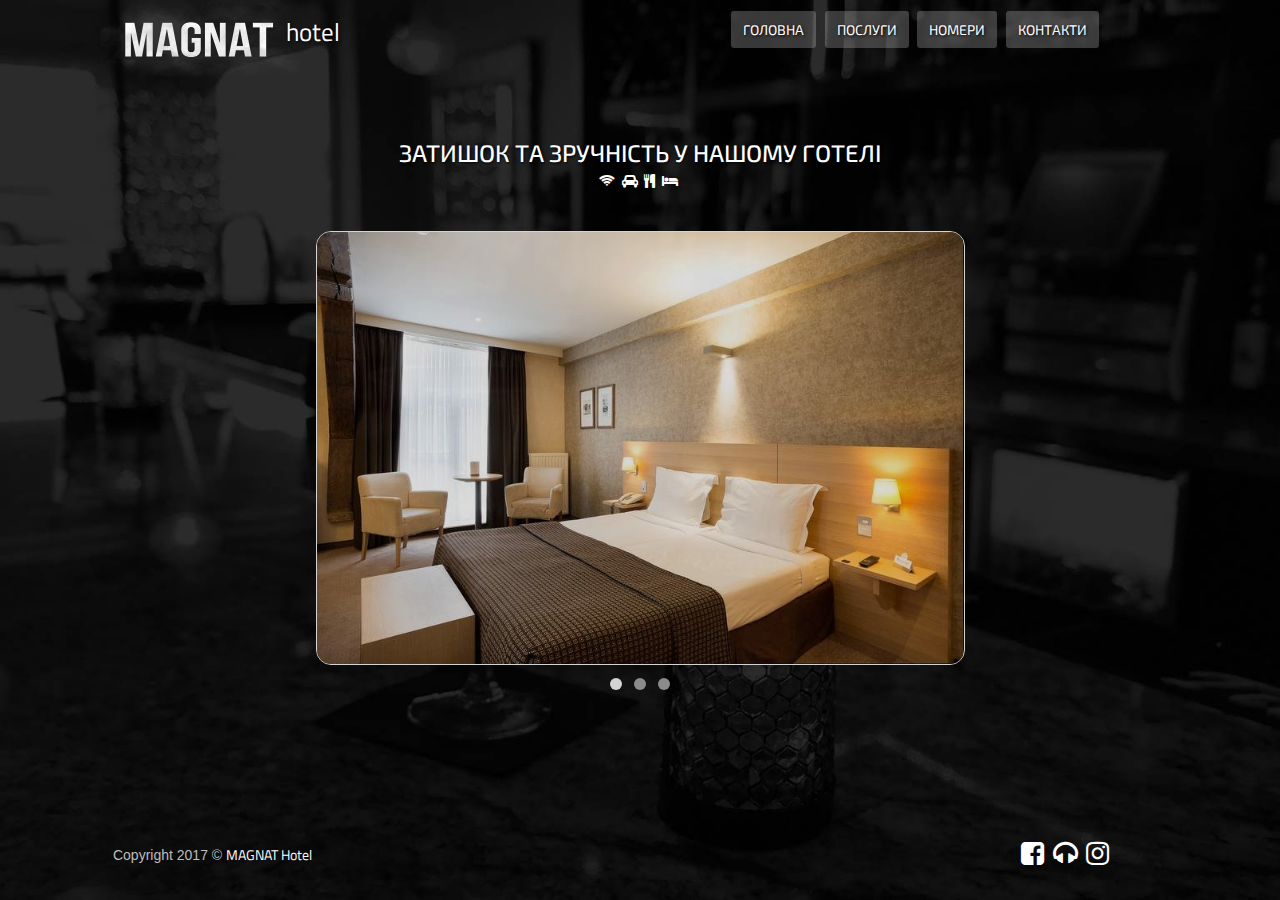
<file: index.html>
<!doctype html>
<html lang="uk">
<head>
    <meta charset="UTF-8">
    <title> Готель Магнат </title>
    <meta name="viewport" content="width=device-width, initial-scale=1.0">
    <link href="https://fonts.googleapis.com/css?family=Titillium+Web" rel="stylesheet">
    <link rel="stylesheet" href="https://maxcdn.bootstrapcdn.com/font-awesome/4.7.0/css/font-awesome.min.css">
    <link href="https://fonts.googleapis.com/css?family=Exo+2" rel="stylesheet">
    <link rel="stylesheet" href="https://maxcdn.bootstrapcdn.com/bootstrap/3.3.7/css/bootstrap.min.css">
    <link rel="stylesheet" type="text/css" href="css/index.css">
    <link rel="stylesheet" media="screen and (min-width: 992px) and (max-width: 1199px)" href="css/xl-layout.css">
    <link rel="stylesheet" media="screen and (min-width: 800px) and (max-width: 991px)" href="css/lg-layout.css">
    <link rel="stylesheet" media="screen and (min-width: 600px) and (max-width: 799px)" href="css/md-layout.css">
    <link rel="stylesheet" media="screen and (min-width:480px) and (max-width: 599px)" href="css/sm-layout.css">
    <link rel="stylesheet" media="screen and (max-width: 479px)" href="css/xs-layout.css">
    <link rel="stylesheet" media="screen and (min-device-width:320px) and (max-device-width:480px)" href="css/phone.css">
</head>
<body>
    <div id="wrapper">
        <header id="header" role="banner" class="clearfix">
            <div class="container">
                <div class="header-wrapper">
                    <div class="col-md-12">
                        <div class="col-md-6">
                            <div class="logo"><img src="images/magnat-logo.png" alt="Magnat Logo"/><span> hotel </span></div>
                        </div>
                        <div class="col-md-6">
                            <nav class="links">
                                <ul>
                                    <li>
                                        <a href="" class="menu-btn">ГОЛОВНА</a>
                                    </li>
                                    <li>
                                        <a href="services.html" class="menu-btn">ПОСЛУГИ</a>
                                    </li>
                                    <li>
                                        <a href="rooms.html" class="menu-btn">НОМЕРИ</a>
                                    </li>
                                    <li>
                                        <a href="#" class="menu-btn">КОНТАКТИ</a>
                                    </li>
                                </ul>
                            </nav>
                        </div>
                    </div>
                </div>
            </div>
        </header>
        <main class="page-wrapper">
            <div class="container">
                <div class="col-md-12">
                    <div class="title">
                        <h3> ЗАТИШОК ТА ЗРУЧНІСТЬ У НАШОМУ ГОТЕЛІ </h3>
                    </div>
                    <div class="icons">
                        <i class="fa fa-wifi" aria-hidden="true"></i>
                        <i class="fa fa-car" aria-hidden="true"></i>
                        <i class="fa fa-cutlery" aria-hidden="true"></i>
                        <i class="fa fa-bed" aria-hidden="true"></i>
                    </div>
                    <div class="carousel-wrapper">
                        <section id="slider" class="image-slider">
                            <ul class="slider-wrapper">
                                <li class="current-slide">
                                    <img src="images/rooms/room-3.jpg" alt="Room">
                                    <div class="caption">
                                        <h2 class="slider-title">Ласкаво просимо в готель "МАГНАТ".</h2>
                                        <!--<p>Ресторан, банкетний зал, дискотека.</p>-->
                                    </div>
                                </li>
                                <li>
                                    <img src="images/rooms/room-1.jpg" alt="Room">
                                    <div class="caption">
                                        <h2 class="slider-title">ПОСЛУГИ</h2>
                                        <p>Ресторан, банкетний зал, дискотека.</p>
                                    </div>
                                </li>
                                <li>
                                    <img src="images/rooms/room-2.jpg" alt="Room">
                                    <div class="caption">
                                        <h2 class="slider-title">НОМЕРИ</h2>
                                        <p>Готель "МАГНАТ" складає 6 номерів.</p>
                                    </div>
                                </li>
                            </ul>
                            <div id="control-buttons" class="control-buttons"></div>
                    	</section>
                    </div>
                </div>
            </div>
        </main>
    </div>
    <footer id="footer" role="contentinfo">
        <div class="container">
            <div class="col-md-3">
                <div class="author">
                    Copyright 2017 &copy; <a href="#">MAGNAT Hotel</a>
                </div>
            </div>
            <div class="col-md-6"></div>
            <div class="col-md-3">
                <nav class="socials">
                    <ul>
                        <li>
                            <a href="#"><i class="fa fa-soc fa-facebook-square"></i></a>
                        </li>
                        <li>
                            <a href="https://iradio.in.ua"><i class="fa fa-soc fa-headphones"></i></a>
                        </li>
                        <li>
                            <a href="#"><i class="fa fa-soc fa-soc fa-instagram"></i></a>
                        </li>
                        
                    </ul>
                </nav>
            </div>
        </div>
    </footer>
    <script src="js/jquery-3.1.1.min.js"></script>
    <script src="js/bs/bootstrap.min.js"></script>
    <script src="js/bs/carousel.js"></script>
    <script src="js/index.js"></script>
</body>
</html>
</file>
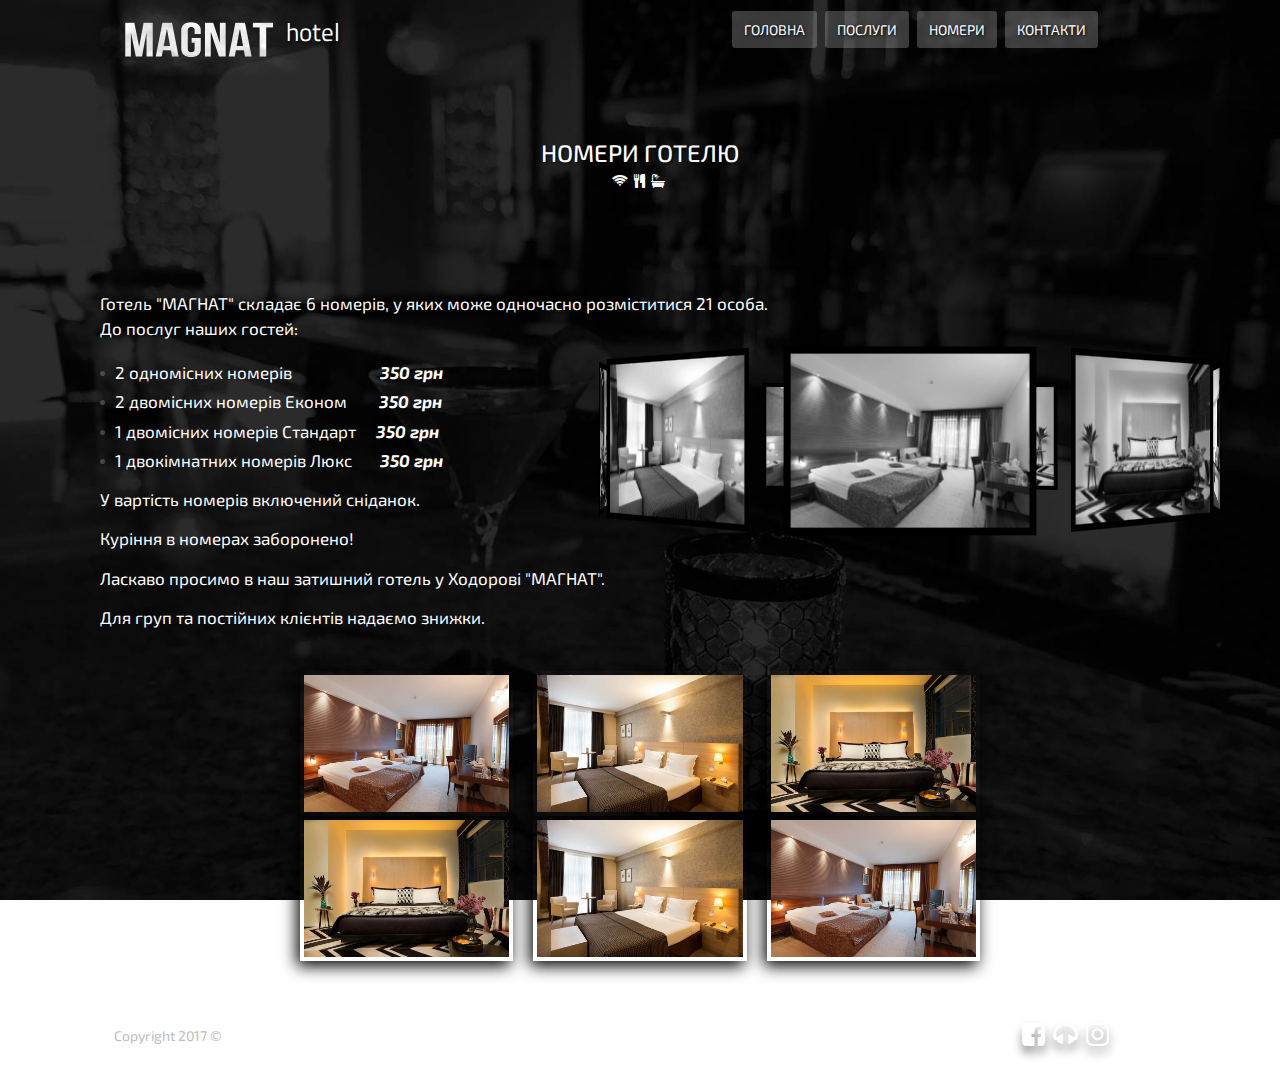
<file: rooms.html>
<!doctype html>
<html lang="uk">
<head>
    <meta charset="UTF-8">
    <title> Готель Магнат </title>
    <meta name="viewport" content="width=device-width, initial-scale=1.0">
    <link href="https://fonts.googleapis.com/css?family=Titillium+Web" rel="stylesheet">
    <link rel="stylesheet" href="https://maxcdn.bootstrapcdn.com/font-awesome/4.7.0/css/font-awesome.min.css">
    <link href="https://fonts.googleapis.com/css?family=Exo+2" rel="stylesheet">
    <link rel="stylesheet" href="https://maxcdn.bootstrapcdn.com/bootstrap/3.3.7/css/bootstrap.min.css">
    <link rel="stylesheet" type="text/css" href="css/index.css">
    <link rel="stylesheet" type="text/css" href="css/services.css">
    <link rel="stylesheet" type="text/css" href="css/rooms.css">
    <link rel="stylesheet" media="screen and (min-width: 992px) and (max-width: 1199px)" href="css/xl-layout.css">
    <link rel="stylesheet" media="screen and (min-width: 800px) and (max-width: 991px)" href="css/lg-layout.css">
    <link rel="stylesheet" media="screen and (min-width: 600px) and (max-width: 799px)" href="css/md-layout.css">
    <link rel="stylesheet" media="screen and (min-width:480px) and (max-width: 599px)" href="css/sm-layout.css">
    <link rel="stylesheet" media="screen and (max-width: 479px)" href="css/xs-layout.css">
    <link rel="stylesheet" media="screen and (min-device-width:320px) and (max-device-width:480px)" href="css/phone.css">
</head>
<body>
    <div id="wrapper">
        <header id="header" role="banner" class="clearfix">
            <div class="container">
                <div class="header-wrapper">
                    <div class="col-md-12">
                        <div class="col-md-6">
                            <div class="logo">
                                <a href="index.html"><img src="images/magnat-logo.png" alt="Magnat Logo"/><span> hotel </span>
                                </a>
                            </div>
                        </div>
                        <div class="col-md-6">
                            <nav class="links">
                                <ul>
                                    <li>
                                        <a href="index.html" class="menu-btn">ГОЛОВНА</a>
                                    </li>
                                    <li>
                                        <a href="services.html" class="menu-btn">ПОСЛУГИ</a>
                                    </li>
                                    <li>
                                        <a href="" class="menu-btn">НОМЕРИ</a>
                                    </li>
                                    <li>
                                        <a href="#" class="menu-btn">КОНТАКТИ</a>
                                    </li>
                                </ul>
                            </nav>
                        </div>
                    </div>
                </div>
            </div>
        </header>
        <main class="page-wrapper">
            <div class="container">
                <div class="col-md-12">
                    <div class="title">
                        <h3> НОМЕРИ ГОТЕЛЮ </h3>
                        <div class="icons">
                            <i class="fa fa-wifi" aria-hidden="true"></i>
                            <i class="fa fa-cutlery" aria-hidden="true"></i>
                            <i class="fa fa-bath" aria-hidden="true"></i>
                        </div>
                    </div>
                    <div class="col-md-8">
                        <article>
                            <div class="article-text">
                                <p>Готель "МАГНАТ"  складає 6 номерів, у яких може одночасно розміститися 21 особа. До послуг наших гостей:</p>
                                <ul>
                                    <li>
                                        2 одномісних номерів &nbsp &nbsp &nbsp &nbsp &nbsp  &nbsp &nbsp &nbsp &nbsp &nbsp &nbsp<strong><i>350 грн</i></strong>
                                    </li>
                                    <li>
                                        2 двомісних номерів Eконом &nbsp &nbsp &nbsp&nbsp <strong><i>350 грн</i></strong>
                                    </li>
                                    <li>
                                        1 двомісних номерів Стандарт &nbsp &nbsp <strong><i>350 грн</i></strong>
                                    </li>
                                    <li>
                                        1 двокімнатних номерів Люкс &nbsp &nbsp &nbsp <strong><i>350 грн</i></strong>
                                    </li>
                                </ul>
                                <p>У вартість номерів включений сніданок.</p>
                                <p>Куріння в номерах заборонено!</p>
                                <p>Ласкаво просимо в наш затишний готель у Ходорові "МАГНАТ".</p>
                                <p>Для груп та постійних клієнтів надаємо знижки.</p>
                            </div>
                        </article>
                    </div>
                    <div class="col-md-4">
                        <div class="gallery-carousel">
                        	<div id="img-carousel">
                    		    <figure><img src="images/rooms/room-1.jpg" alt=""></figure>
                    			<figure><img src="images/rooms/room-2.jpg" alt=""></figure>
                    			<figure><img src="images/rooms/room-3.jpg" alt=""></figure>
                    			<figure><img src="images/rooms/room-1.jpg" alt=""></figure>
                    			<figure><img src="images/rooms/room-2.jpg" alt=""></figure>
                    			<figure><img src="images/rooms/room-3.jpg" alt=""></figure>
                    			<figure><img src="images/rooms/room-1.jpg" alt=""></figure>
                    			<figure><img src="images/rooms/room-2.jpg" alt=""></figure>
                    			<figure><img src="images/rooms/room-3.jpg" alt=""></figure>
                    		</div>
                    	</div>
                    </div>
                </div>
            </div>
            <div class="container">
                <div class="col-md-12">
                    <div class="col-md-2"></div>
                    <div class="col-md-8">
                        <div id="gallery" class="container-fluid">  
                            <img src="images/rooms/room-1.jpg" class="card img-responsive">
                            <img src="images/rooms/room-2.jpg" class="card img-responsive">
                            <img src="images/rooms/room-3.jpg" class="card img-responsive">
                            <img src="images/rooms/room-3.jpg" class="card img-responsive">
                            <img src="images/rooms/room-2.jpg" class="card img-responsive">
                            <img src="images/rooms/room-1.jpg" class="card img-responsive">
                        </div>
                        <div id="myModal" class="modal fade" role="dialog">
                            <div class="modal-dialog">
                                <div class="modal-content">
                                    <div class="modal-body">
                                        <p>Some text in the modal.</p>
                                    </div>
                                </div>
                            </div>
                        </div>
                    </div>
                    <div class="col-md-2"></div>
                </div>
            </div>
        </main>
    </div>
    <footer id="footer" role="contentinfo">
        <div class="container">
            <div class="col-md-3">
                <div class="author">
                    Copyright 2017 &copy; <a href="#">MAGNAT Hotel</a>
                </div>
            </div>
            <div class="col-md-6"></div>
            <div class="col-md-3">
                <nav class="socials">
                    <ul>
                        <li>
                            <a href="#"><i class="fa fa-soc fa-facebook-square"></i></a>
                        </li>
                        <li>
                            <a href="https://iradio.in.ua"><i class="fa fa-soc fa-headphones"></i></a>
                        </li>
                        <li>
                            <a href="#"><i class="fa fa-soc fa-soc fa-instagram"></i></a>
                        </li>
                        
                    </ul>
                </nav>
            </div>
        </div>
    </footer>
    <script src="js/jquery-3.1.1.min.js"></script>
    <script src="js/bs/bootstrap.min.js"></script>
    <script src="js/bs/carousel.js"></script>
    <script src="js/index.js"></script>
</body>
</html>
</file>
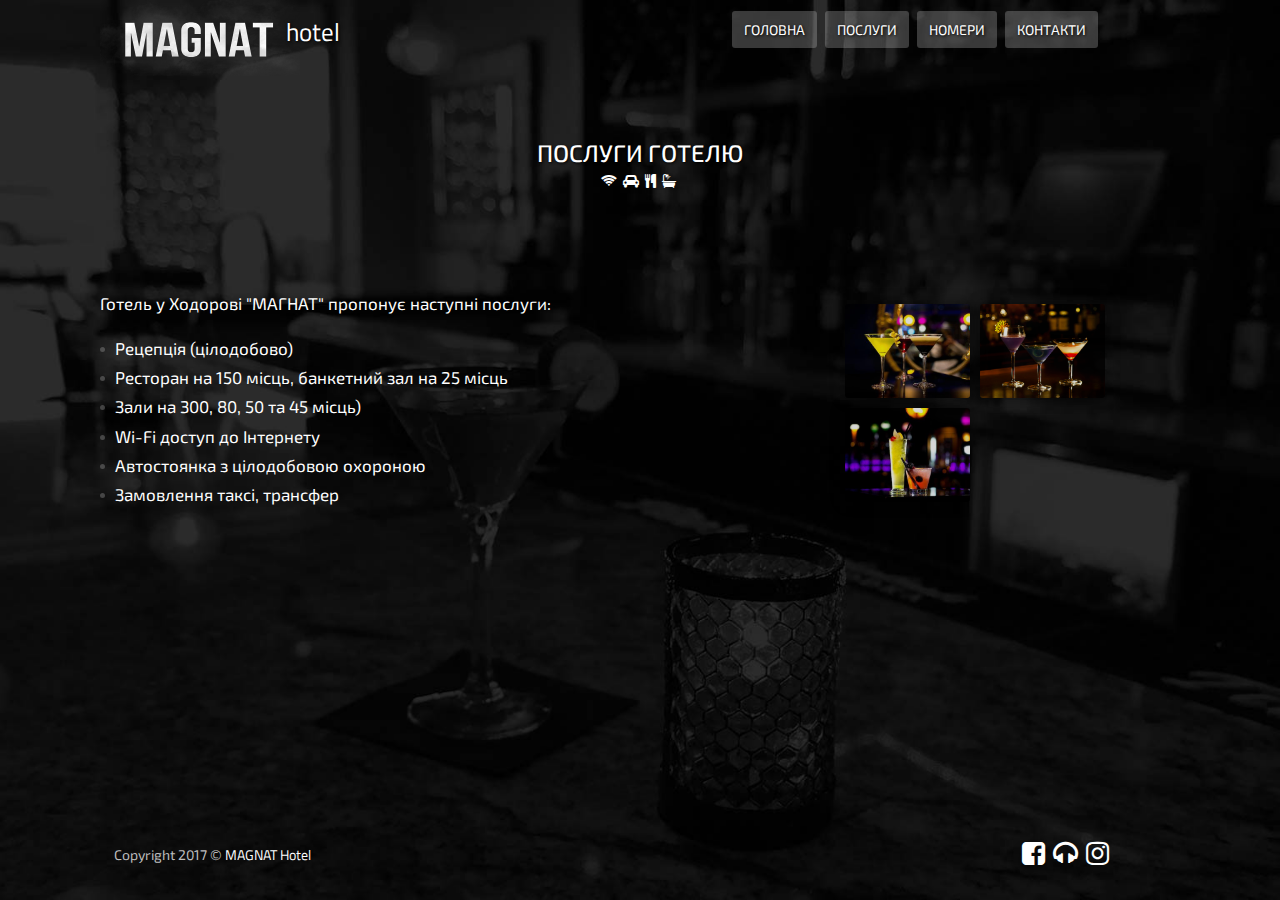
<file: services.html>
<!doctype html>
<html lang="uk">
<head>
    <meta charset="UTF-8">
    <title> Готель Магнат </title>
    <meta name="viewport" content="width=device-width, initial-scale=1.0">
    <link href="https://fonts.googleapis.com/css?family=Titillium+Web" rel="stylesheet">
    <link rel="stylesheet" href="https://maxcdn.bootstrapcdn.com/font-awesome/4.7.0/css/font-awesome.min.css">
    <link href="https://fonts.googleapis.com/css?family=Exo+2" rel="stylesheet">
    <link rel="stylesheet" href="https://maxcdn.bootstrapcdn.com/bootstrap/3.3.7/css/bootstrap.min.css">
    <link rel="stylesheet" type="text/css" href="css/index.css">
    <link rel="stylesheet" type="text/css" href="css/services.css">
    <link rel="stylesheet" media="screen and (min-width: 992px) and (max-width: 1199px)" href="css/xl-layout.css">
    <link rel="stylesheet" media="screen and (min-width: 800px) and (max-width: 991px)" href="css/lg-layout.css">
    <link rel="stylesheet" media="screen and (min-width: 600px) and (max-width: 799px)" href="css/md-layout.css">
    <link rel="stylesheet" media="screen and (min-width:480px) and (max-width: 599px)" href="css/sm-layout.css">
    <link rel="stylesheet" media="screen and (max-width: 479px)" href="css/xs-layout.css">
    <link rel="stylesheet" media="screen and (min-device-width:320px) and (max-device-width:480px)" href="css/phone.css">
</head>
<body>
    <div id="wrapper">
        <header id="header" role="banner" class="clearfix">
            <div class="container">
                <div class="header-wrapper">
                    <div class="col-md-12">
                        <div class="col-md-6">
                            <div class="logo"><img src="images/magnat-logo.png" alt="Magnat Logo"/><span> hotel </span></div>
                        </div>
                        <div class="col-md-6">
                            <nav class="links">
                                <ul>
                                    <li>
                                        <a href="index.html" class="menu-btn">ГОЛОВНА</a>
                                    </li>
                                    <li>
                                        <a href="" class="menu-btn">ПОСЛУГИ</a>
                                    </li>
                                    <li>
                                        <a href="rooms.html" class="menu-btn">НОМЕРИ</a>
                                    </li>
                                    <li>
                                        <a href="#" class="menu-btn">КОНТАКТИ</a>
                                    </li>
                                </ul>
                            </nav>
                        </div>
                    </div>
                </div>
            </div>
        </header>
        <main class="page-wrapper">
            <div class="container">
                <div class="col-md-12">
                    <div class="title">
                        <h3> ПОСЛУГИ ГОТЕЛЮ </h3>
                        <div class="icons">
                            <i class="fa fa-wifi" aria-hidden="true"></i>
                            <i class="fa fa-car" aria-hidden="true"></i>
                            <i class="fa fa-cutlery" aria-hidden="true"></i>
                            <i class="fa fa-bath" aria-hidden="true"></i>
                        </div>
                    </div>
                    <div class="col-md-8">
                        <article>
                            <div class="article-text">
                                <p>Готель у Ходорові "МАГНАТ" пропонує наступні послуги:</p>
                                <ul>
                                    <li>
                                        Рецепція (цілодобово)
                                    </li>
                                    <li>
                                        Ресторан на 150 місць, банкетний зал на 25 місць
                                    </li>
                                    <li>
                                        Зали на 300, 80, 50 та 45 місць)
                                    </li>
                                    <li>
                                        Wi-Fi доступ до Інтернету
                                    </li>
                                    <li>
                                        Автостоянка з цілодобовою охороною
                                    </li>
                                    <li>
                                        Замовлення таксі, трансфер
                                    </li>
                                </ul>
                            </div>
                        </article>
                    </div>
                    <div class="col-md-4">
                        <div class="img-right cf">
                            <div>
                                <img src="images/service/cocktails.jpg" alt="Service">
                            </div>
                            <div>
                                <img src="images/service/cocktails3.jpg" alt="Service">
                            </div>
                            <div>
                                <img src="images/service/cocktails2.jpg" alt="Service">
                            </div>
                            <!--<div>-->
                            <!--    <img src="images/service/cocktails4.jpg" alt="Service">-->
                            <!--</div>-->
                        </div>
                    </div>
                </div>
            </div>
        </main>
    </div>
    <footer id="footer" role="contentinfo">
        <div class="container">
            <div class="col-md-3">
                <div class="author">
                    Copyright 2017 &copy; <a href="#">MAGNAT Hotel</a>
                </div>
            </div>
            <div class="col-md-6"></div>
            <div class="col-md-3">
                <nav class="socials">
                    <ul>
                        <li>
                            <a href="#"><i class="fa fa-soc fa-facebook-square"></i></a>
                        </li>
                        <li>
                            <a href="https://iradio.in.ua"><i class="fa fa-soc fa-headphones"></i></a>
                        </li>
                        <li>
                            <a href="#"><i class="fa fa-soc fa-soc fa-instagram"></i></a>
                        </li>
                        
                    </ul>
                </nav>
            </div>
        </div>
    </footer>
    <script src="js/jquery-3.1.1.min.js"></script>
    <script src="js/bs/bootstrap.min.js"></script>
    <script src="js/bs/carousel.js"></script>
    <script src="js/index.js"></script>
</body>
</html>
</file>
<file: css/index.css>
@font-face {
  font-family: 'Essence';
  src: url('fonts/ar-essence.ttf') format('ttf');
}


html, body {
    width: 100%;
    height: 100%;
}

body {
	background: url(../images/bg-img.jpg) no-repeat center center fixed;
	-webkit-background-size: cover;
	-moz-background-size: cover;
	-o-background-size: cover;
	background-size: cover;
    max-width: 1920px;
    margin: 0 auto;
}

body > #wrapper {
	height: auto; 
	min-height: 100%;
}

#wrapper {
	height: 100%;
}


/*---------------------------------------------*/
/*------------------ HEADER -------------------*/
/*---------------------------------------------*/

#header {
	height: 90px;
}

.logo a {
	text-decoration: none;
}

.logo img {
    width: 200px;
}

.logo span {
	color: #fff;
	font-size: 25px;
    margin-left: -20px;
    font-family: 'Titillium Web', sans-serif;
    text-shadow: 1px 1px 3px #000;
}

nav.links {
	/*float: right;*/
	padding-top: 20px;
	text-align: center;
}

.links ul {
	list-style: none;
	padding: 0;
    margin: 0;
}

.links ul li {
	display: inline-block;
}

.links ul li a {
	margin-right: 5px;
	text-decoration: none;
	text-shadow: 1px 1px 3px #000;
	border-radius: 3px;
	font-family: 'Exo 2', sans-serif;
}

a.menu-btn {
	background-color: rgba(222, 222, 222, 0.25);
	padding: 10px 12px;
	font-family: 'Titillium Web', sans-serif;
	color: #fff;
	transition: all 0.3s ease 0s;
}

a.menu-btn:hover, a.link_button:active {
    background-color: rgba(222, 222, 222, 0.85);
	color: #fff;
	font-weight: 500;
	/*letter-spacing: 1px;*/
}

a.menu-btn:visited {
	outline: none; 
	color: #fff; 
	text-decoration: none; 
}


/*---------------------------------------------*/
/*------------------ CONTENT -------------------*/
/*---------------------------------------------*/


main {
	padding-bottom: 60px
}

.title {
	padding-top: 30px;
}

.title h3 {
	text-align: center;
	color: #fff;
	font-family: 'Exo 2', sans-serif;
	text-shadow: 1px 1px 3px #000;
	margin-bottom: 5px;
}

.icons {
    text-align: center;
    color: #fff;
}

.icons i {
    margin-right: 3px;
    font-size: 14px;
}

.image-slider {
	width: 649px;
	margin: 40px auto 0;
}

.slider-wrapper {
	z-index: 500;
	position: relative;
	padding: 0px;
	width: 100%;
	height: 434px;
	border: 1px solid #d3d3d3;
	border-radius: 15px;
	overflow: hidden;
}

.slider-wrapper li {
	display: none;
}

.slider-wrapper .current-slide {
	display: block;
}

.slider-wrapper img {
	position: absolute;
	max-width: 100%;
	height: auto;
	top: 0;
	left: 0;
	opacity: 0.85
}

.slider-wrapper .caption {
	position: absolute;
	bottom: 0;
	left: 0;
	background: rgba(0,0,0,0.65);
	width: 100%;
	padding: 10px;
	color: #FFF;
	-webkit-transform: translateY(100%);
	-ms-transform: translateY(100%);
	-o-transform: translateY(100%);
	transform: translateY(100%);
	opacity: 0;
	-webkit-transition: all 0.4s ease;
	-o-transition: all 0.4s ease;
	transition: all 0.4s ease;
}

.slider-wrapper li:hover .caption {
	-webkit-transform: translateY(0);
	-ms-transform: translateY(0);
	-o-transform: translateY(0);
	transform: translateY(0);
	opacity: 1;
}

.slider-wrapper h2 {
	color: #d3d3d3;
	font-size: 20px;
	font-weight: 400;
	font-family: 'Exo 2', sans-serif;
}

.slider-wrapper p {
	font-size: 14px;
	font-weight: 300;
	line-height: 1.4em;
	font-family: 'Exo 2', sans-serif;
}

.control-buttons {
	text-align: center;
}

.control-buttons li {
	cursor: pointer;
	display: inline-block;
	background: #8b8b8b;
	text-indent: -99999px;
	height: 12px;
	width: 12px;
	margin: 0 6px;
	-webkit-border-radius: 50%;
	-moz-border-radius: 50%;
	border-radius: 50%;
}

.control-buttons li.active {
	background: #d3d3d3;
}



 @media only screen and (max-width: 825px) {
 	.image-slider {
 		width: 500px;
 	}

 	.slider-wrapper {
 		height: 260px;
 	}
 }

 @media only screen and (max-width: 535px) {
 	.image-slider {
 		padding: 5px;
 		width: 100%;
 		margin: 30px 0 0 0;
 	}

 	.slider-wrapper {
 		height: 200px;
 	}
	
 	.slider-wrapper .caption {
 		display: none;
 	}

 }
 

/*---------------------------------------------*/
/*------------------ FOOTER -------------------*/
/*---------------------------------------------*/


#footer {
    position: relative;
	margin-top: -60px;
	height: 60px;
	clear:both;
}

.author {
    /*float: left;*/
	color: #bdbdbd;
	padding-top: 5px;
	text-align: center;
}

.author a {
	vertical-align: center;
	color: #fff;
	font-family: 'Titillium Web', sans-serif;
}

.author a:hover {
	text-decoration: none;
	color: #fff;
	font-family: 'Titillium Web', sans-serif;
}

.socials {
	text-align: center;
}

.socials ul {
	list-style: none;
    padding: 0;
    margin: 0;
}

.socials ul li {
	display: inline-block;
}

.fa-soc {
    font-size: 27px;
}

.socials ul li a span {
	margin-top: 5px;
	text-decoration: none;
	color: #fff;
	font-family: 'Titillium Web', sans-serif;
}

.socials ul li a:hover {
	text-decoration: none;
}

.socials ul li a i {
	margin-right: 5px;
}

.socials i:nth-child(1) {
	color: #fff;
	cursor: pointer;
	text-shadow: 0px 7px 10px rgba(0, 0, 0, 0.4);
}

.socials a i:nth-child(1):hover {
	text-shadow: 0px 16px 10px rgba(0, 0, 0, 0.3);
}

.socials a i:nth-child(2) {
	color: #fff;
	cursor: pointer;
	text-shadow: 0px 7px 10px rgba(0, 0, 0, 0.4);
}

.socials a i:nth-child(2):hover {
	text-shadow: 0px 16px 10px rgba(0, 0, 0, 0.3);
}
</file>
<file: css/xl-layout.css>
@media screen and (min-width: 992px) and (max-width: 1199px) {

    /*section.img-slider:hover > img{*/
    /*    width: 530px;*/
    /*}*/
    
    /*section.img-slider > img{*/
    /*    width: 530px;*/
    /*}*/
    

}
</file>
<file: css/lg-layout.css>
@media screen and (min-width: 800px) and (max-width: 991px) {
    .header {
	   	height: 95px;
	}
    
    .title-logo {
     text-align: center; 
    }
    
    
	

}
</file>
<file: css/md-layout.css>
@media screen and (min-width:600px) and (max-width:799px) {
    .header {
	   	height: 95px;
	}
	
	

}
</file>
<file: css/sm-layout.css>
@media only screen and (min-device-width : 375px) and (max-device-width : 667px) and (orientation : portrait) { 
	.header {
	   	height: 45px;
	}
	
}


@media screen and (min-width:480px) and (max-width:599px) {
	.header {
	   	height: 45px;
	}
	
	
	
}
</file>
<file: css/xs-layout.css>
@media screen and (max-width:479px) {
/*@media only screen and (max-width: 410px) {}*/
	
	/*------------------ GENERAL -------------------*/
	
	.logo {
    	text-align: center;
    }
	
	.logo img {
        width: 150px;
    }
    
    .logo span {
        font-size: 20px;
    }
	
	a.menu-btn {
        padding: 8px 6px;
	}
	
	.links ul li a {
        margin-right: 0px;
        font-size: 8px;
    }
    
    .title h3 {
        font-size: 16px;
    }
    
    .icons i {
        font-size: 10px;
    }
    
    .author {
        font-size: 10px;
        padding-bottom: 8px;
    }
    
    .fa-soc {
        font-size: 18px;
    }
	
	
	/*------------------ INDEX -------------------*/
	.slider-wrapper {
 		height: 205px;
 	}
 	.slider-wrapper img {
 		height: 100%;
 		width: 100%;
 	}
	
	/*------------------ SERVICE -------------------*/
	.title {
        padding-top: 30px;
    }
    
	article {
        font-size: 12px;
        padding-top: 0;
    }
    
    .article-text {
        padding-top: 20px;
    }
    
    .article-text p {
         padding-bottom: 0; 
    }
    
    .img-right {
        padding-top: 5px;
        /*width: 240px;*/
        position: relative;
    }

    .img-right img {
        width: 60px;
        float: right;
        border-radius: 3px;
        box-shadow: 0 0 15px rgba(1,1,1,.5);
        opacity: 0.85;
    }
    
    .img-right > div:hover > img {
        transform: scale(1.7,1.7);
    }
    
    /*------------------ SERVICE -------------------*/
    .gallery-carousel {
        display: none;
    }
    
    article ul li:before {
        top: 10px;
    }
	
}
</file>
<file: css/phone.css>
@media only screen and (min-device-width: 375px) and (max-device-width: 667px) and (-webkit-min-device-pixel-ratio: 2) and (orientation: portrait) { 
    
    .links ul li a {
        margin-right: 0px;
        font-size: 12px;
    }
    
    .carousel-inner {
        border-radius: 15px;
    }
    
    .carousel-inner>.item {
    	border-radius: 15px;
    }
    
    /*.img-right {*/
    /*    width: 240px;*/
    /*}*/

    /*.img-right img {*/
    /*    width: 120px;*/
        /*float: right;*/
    /*    border-radius: 3px;*/
    /*    box-shadow: 0 0 15px rgba(1,1,1,.5);*/
    /*    opacity: 0.85;*/
    /*}*/

}

@media only screen and (min-device-width : 768px) and (max-device-width : 1024px) and (orientation: landscape) { 
    
    /*section.img-slider:hover > img{*/
    /*    width: 430px;*/
    /*}*/
    
    /*section.img-slider > img{*/
    /*    width: 430px;*/
    /*}*/
    
    
}
</file>
<file: css/services.css>
@font-face {
  font-family: 'Essence';
  src: url('fonts/ar-essence.ttf') format('ttf');
}


.container {
    font-family: 'Exo 2', sans-serif;
}

.content {
    margin: 45px auto;
}

article {
    font-size: 17px;
    padding-top: 50px;
}

header h4 {
    text-align: center;
    color: #fff;
}

/*header h4:after {*/
/*    content: ' ';*/
/*    display: block;*/
/*    position: absolute;*/
/*    bottom: -40px;*/
/*    left: 50%;*/
/*    margin-left: -29px;*/
    /*width: 58px;*/
/*    height: 13px;*/
/*}*/

.article-text {
    padding-top: 50px;
    color: #fff;
    font-family: 'Exo 2', sans-serif;
    /*letter-spacing: 0px;*/
    width: 95%;
}

.article-text p {
    margin-bottom: 15px;
}

article ul {
    width: 100%;
    padding: 0 0 15px 15px;
    margin: 0;
    list-style: none;
}

article ul li {
    position: relative;
    padding-top: 5px;
}

article ul li:before {
    content: ' ';
    display: block;
    width: 5px;
    height: 5px;
    border-radius: 50%;
    /*background: #c3ab63;*/
    background-color: rgba(222, 222, 222, 0.25);
    position: absolute;
    left: -15px;
    top: 16px;
}

.img-right {
    padding-top: 108px;
    /*width: 280px;*/
}

.img-right img {
    width: 125px;
    float: right;
    border-radius: 3px;
    box-shadow: 0 0 15px rgba(1,1,1,.5);
    opacity: 0.85;
    transition: .1s transform;
    transform: translateZ(0);
}


.img-right > div {
    position: relative;
    float: left;
    padding: 5px;
}

.img-right > div:hover {
    z-index: 1;
}

.img-right > div:hover > img {
    transform: scale(2.7,2.7);
    transition: .3s transform;
}

.cf:before, .cf:after {
    display: table;
    content: "";
    line-height: 0;
}

.cf:after {
    clear: both;
}


@media (max-width:1200px) {
	#img-right{
		-webkit-column-count:3;
		-moz-column-count:3;
		column-count:3;
	    
		-webkit-column-gap:20px;
		-moz-column-gap:20px;
		column-gap:20px;
	}
}

@media (max-width:800px) {
	#img-right {
		-webkit-column-count:2;
		-moz-column-count:2;
		column-count:2;
	    
		-webkit-column-gap:20px;
		-moz-column-gap:20px;
		column-gap:20px;
	}
}

@media (max-width:600px) {
	#img-right {
		-webkit-column-count:1;
		-moz-column-count:1;
		column-count:1;
	}  
}
</file>
<file: css/rooms.css>
.gallery-carousel {
	margin: 50% auto;
	width: 200px;
	height: 140px;
	position: relative;
	perspective: 1000px;
	right: 100px
}
#img-carousel {
	width: 100%;
	height: 100%;
	position: absolute;
	transform-style: preserve-3d;
	animation: rotation 20s infinite linear;
}
#img-carousel:hover {
	animation-play-state: paused;
}
#img-carousel figure {
	display: block;
	position: absolute;
	width: 90%;
	height: 50%px;
	left: 10px;
	top: 10px;
	background: black;
	overflow: hidden;
	border: solid 5px black;
}
#img-carousel figure:nth-child(1){transform: rotateY(0deg) translateZ(288px);}
#img-carousel figure:nth-child(2) { transform: rotateY(40deg) translateZ(288px);}
#img-carousel figure:nth-child(3) { transform: rotateY(80deg) translateZ(288px);}
#img-carousel figure:nth-child(4) { transform: rotateY(120deg) translateZ(288px);}
#img-carousel figure:nth-child(5) { transform: rotateY(160deg) translateZ(288px);}
#img-carousel figure:nth-child(6) { transform: rotateY(200deg) translateZ(288px);}
#img-carousel figure:nth-child(7) { transform: rotateY(240deg) translateZ(288px);}
#img-carousel figure:nth-child(8) { transform: rotateY(280deg) translateZ(288px);}
#img-carousel figure:nth-child(9) { transform: rotateY(320deg) translateZ(288px);}

figure img {
	-webkit-filter: grayscale(1);
	cursor: pointer;
	transition: all .5s ease;
	width: 185px;
}
figure img:hover {
	-webkit-filter: grayscale(0);
	transform: scale(1.2,1.2);
}

@keyframes rotation {
	from {
		transform: rotateY(0deg);
	} to {
		transform: rotateY(360deg);
	}
}


#gallery {
	padding-bottom: 60px;
	-webkit-column-count:3;
	-moz-column-count:3;
	column-count:3;
  
	-webkit-column-gap:20px;
	-moz-column-gap:20px;
	column-gap:20px;
}

@media (max-width:1200px) {
	#gallery{
		-webkit-column-count:3;
		-moz-column-count:3;
		column-count:3;
	    
		-webkit-column-gap:20px;
		-moz-column-gap:20px;
		column-gap:20px;
	}
}

@media (max-width:800px) {
	#gallery {
		-webkit-column-count:2;
		-moz-column-count:2;
		column-count:2;
	    
		-webkit-column-gap:20px;
		-moz-column-gap:20px;
		column-gap:20px;
	}
}

@media (max-width:600px) {
	#gallery {
		-webkit-column-count:3;
		-moz-column-count:3;
		column-count:3;
	}  
}

.card {
	width:100%;
	height:auto;
	padding: 4px;
	box-shadow:-3px 5px 15px #000;
	cursor: pointer;
}

.modal-img,.model-vid {
	width:100%;
	height:auto;
}

.modal-body{
	padding:0px;
}
</file>
